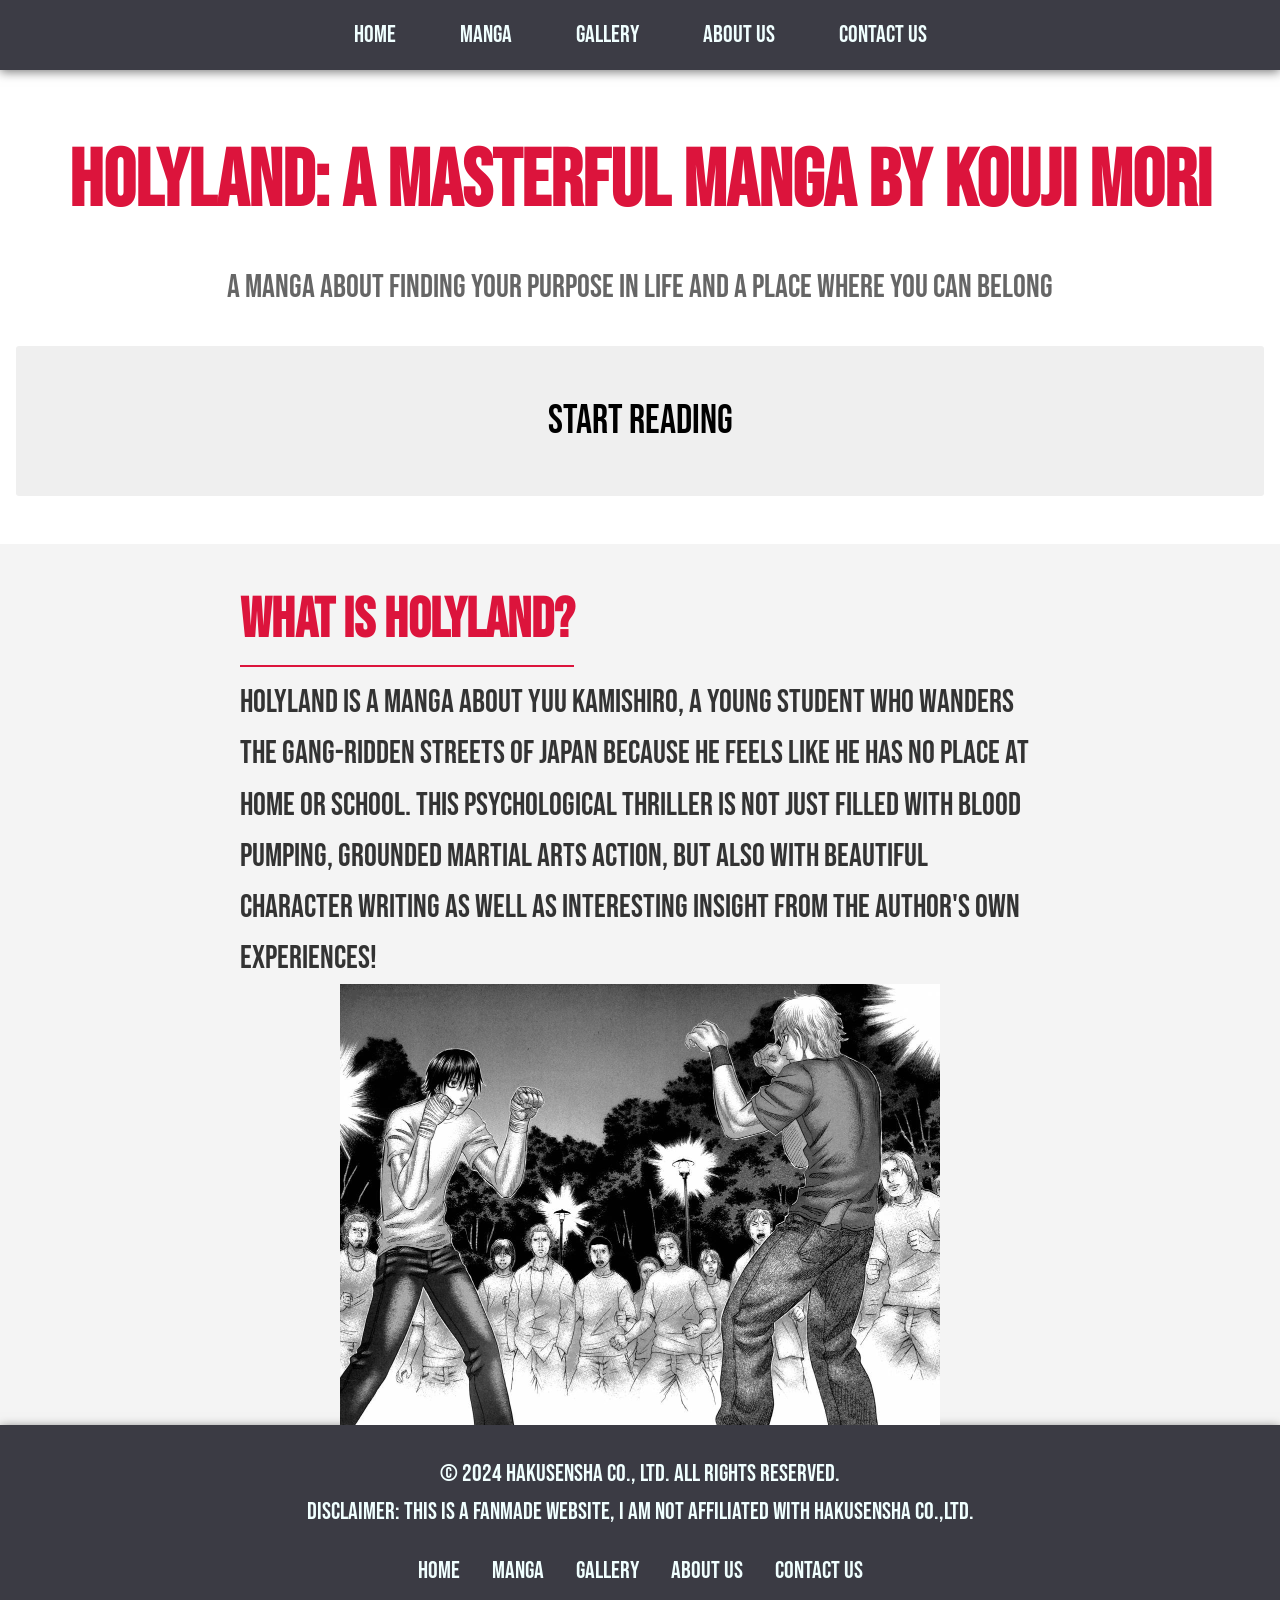
<file: index.html>
<!DOCTYPE HTML>
<html>
    <head>
        <title>Holyland</title>
        <link rel="stylesheet" href="style.css" />
        <!--<style>
            h1 {font-size: 60px;}
        </style>-->
        <!--Embed link for Bebas Neue font-->
        <link rel="preconnect" href="https://fonts.googleapis.com">
        <link rel="preconnect" href="https://fonts.gstatic.com" crossorigin>
        <link href="https://fonts.googleapis.com/css2?family=Bebas+Neue&display=swap" rel="stylesheet">
    </head>

    <body>
        <!--Navigation section-->
        <!--The course has a Tours page, but I replaced it with a Manga page to access other Mangas because that would coincide with the theming of this website-->
        <div class="nav-container">
            <nav class="main-nav">
                <ul>
                    <li><a href="index.html">Home    </a></li>
                    <li><a href="manga.html">Manga  </a></li>
                    <li><a href="gallery.html">Gallery  </a></li>
                    <li><a href="about.html">About us   </a></li>
                    <li><a href="contact.html">Contact us</a></li>
                </ul>
            </nav>
        </div>

        <!--Header section-->
        <!--<h1 style="font-size: 40px">A brilliant manga about purpose and finding a place where you belong</h1>-->
        <header>
            <h1>Holyland: A masterful manga by Kouji Mori</h1>
            <p class="subtitle">A manga about finding your purpose in life and a place where you can belong</p>
            <button>Start Reading</button>
        </header>
        
        
        <!--Main section-->
        <section class="main-content">
            <h2>What is Holyland?</h2>
            <p id="orangeparagraph">Holyland is a manga about Yuu Kamishiro, a young student who wanders the 
                gang-ridden streets of Japan because he feels like he has no place at home or school. This 
                psychological thriller is not just filled with blood pumping, grounded martial arts action, 
                but also with beautiful character writing as well as interesting insight from the author's own experiences!</p>
            <img src="images/holyland-main-img.jpeg" height="500"/>
        </section>

        <!--Footer section-->
        <footer>
            <!--Copyright info-->
            <p id="copyright-info">&copy; 2024 Hakusensha Co., Ltd. All rights reserved.</p>
            <!--Disclaimer in case the actual Hakusensha company comes after me lol-->
            <p>Disclaimer: This is a fanmade website, I am not affiliated with Hakusensha Co.,Ltd.</p>
            <!--Navigation section-->
            <ul class="footer-links">
                <li><a href="mainpage.html">Home    </a></li>
                <li><a href="manga.html">Manga  </a></li>
                <li><a href="gallery.html">Gallery  </a></li>
                <li><a href="about.html">About us   </a></li>
                <li><a href="contact.html">Contact us</a></li>
            </ul>
        </footer>
    </body>
</html>
</file>
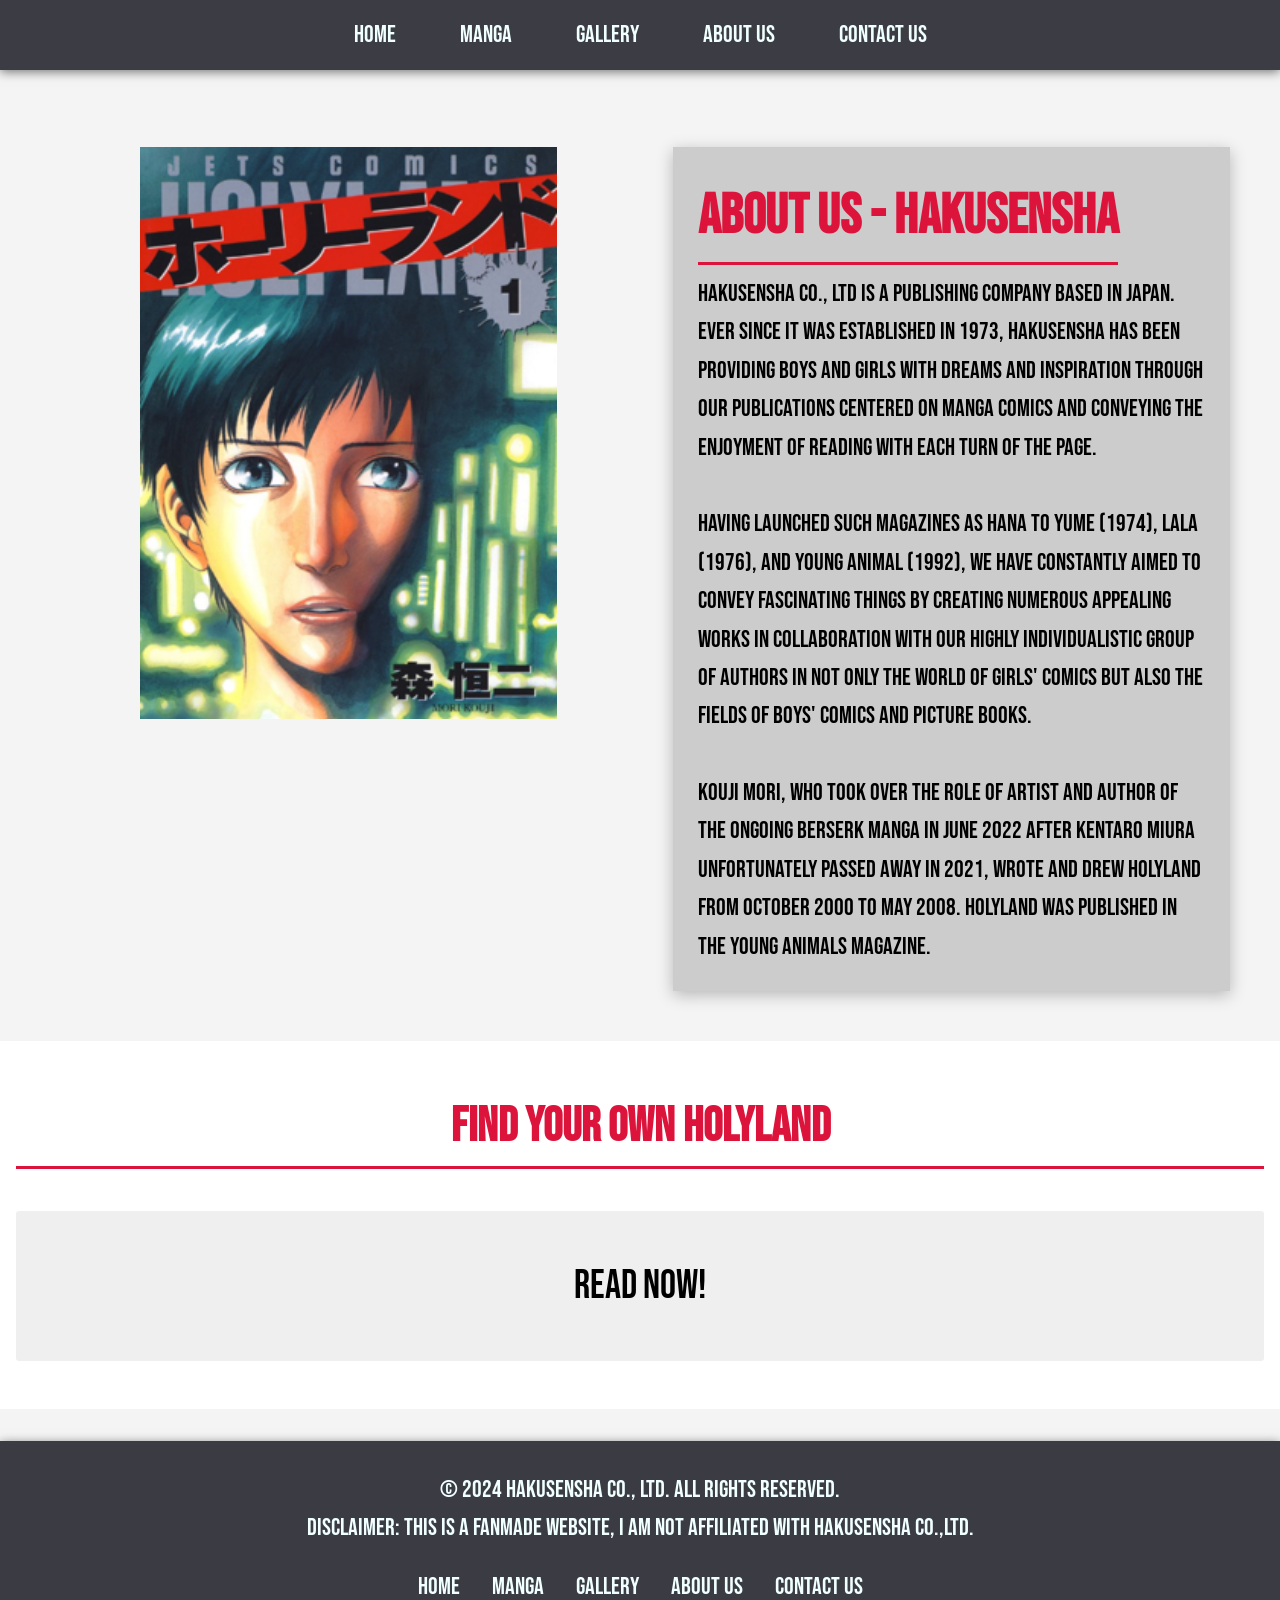
<file: about.html>
<!DOCTYPE html>
<html>
    <head>
        <title>About Us</title>
        <link rel="stylesheet" href="style.css"/>
        <!--Embed link for Bebas Neue font-->
        <link rel="preconnect" href="https://fonts.googleapis.com">
        <link rel="preconnect" href="https://fonts.gstatic.com" crossorigin>
        <link href="https://fonts.googleapis.com/css2?family=Bebas+Neue&display=swap" rel="stylesheet">
    </head>

    <body>
        <!--Navigation section-->
        <!--The course has a Tours page, but I replaced it with a Manga page to access other Mangas because that would coincide with the theming of this website-->
        <div class="nav-container">
            <nav class="main-nav">
                <ul>
                    <li><a href="index.html">Home    </a></li>
                    <li><a href="manga.html">Manga  </a></li>
                    <li><a href="gallery.html">Gallery  </a></li>
                    <li><a href="about.html">About us   </a></li>
                    <li><a href="contact.html">Contact us</a></li>
                </ul>
            </nav>
        </div>

        <!--About Us section-->
        <div class="two-column-about-us-section">
            <div class="column">
                <img src="images/holyland-vol-1-cover.png" alt="Front cover for tankobon volume 1 of Holyland"/>
            </div>
            <div class="column">
                <section class="about-section">
                    <h2>About Us - Hakusensha</h2>
                    <p>Hakusensha Co., Ltd is a publishing company based in Japan. Ever since 
                        it was established in 1973, Hakusensha has been providing boys and girls 
                        with dreams and inspiration through our publications centered on manga 
                        comics and conveying the enjoyment of reading with each turn of the page.
                    </p>
                    <br>
                    <p>Having launched such magazines as Hana to Yume (1974), LaLa (1976), and 
                        Young Animal (1992), we have constantly aimed to convey fascinating things 
                        by creating numerous appealing works in collaboration with our highly 
                        individualistic group of authors in not only the world of girls&apos; 
                        comics but also the fields of boys&apos; comics and picture books.
                    </p>
                    <br>
                    <p>Kouji Mori, who took over the role of artist and author of the ongoing 
                        Berserk manga in June 2022 after Kentaro Miura unfortunately passed away 
                        in 2021, wrote and drew Holyland from October 2000 to May 2008. Holyland was 
                        published in the Young Animals magazine.
                    </p>
                </section>
            </div>
        </div>

        <!--Call To Action section-->
        <section class="call-to-action">
            <h2>Find Your Own Holyland</h2>
            <button>Read Now!</button>
        </section>

        <!--Footer section-->
        <footer>
            <!--Copyright info-->
            <p id="copyright-info">&copy; 2024 Hakusensha Co., Ltd. All rights reserved.</p>
            <!--Disclaimer in case the actual Hakusensha company comes after me lol-->
            <p>Disclaimer: This is a fanmade website, I am not affiliated with Hakusensha Co.,Ltd.</p>
            <!--Navigation section-->
            <ul class="footer-links">
                <li><a href="mainpage.html">Home    </a></li>
                <li><a href="manga.html">Manga  </a></li>
                <li><a href="gallery.html">Gallery  </a></li>
                <li><a href="about.html">About us   </a></li>
                <li><a href="contact.html">Contact us</a></li>
            </ul>
        </footer>
    </body>
</html>
</file>
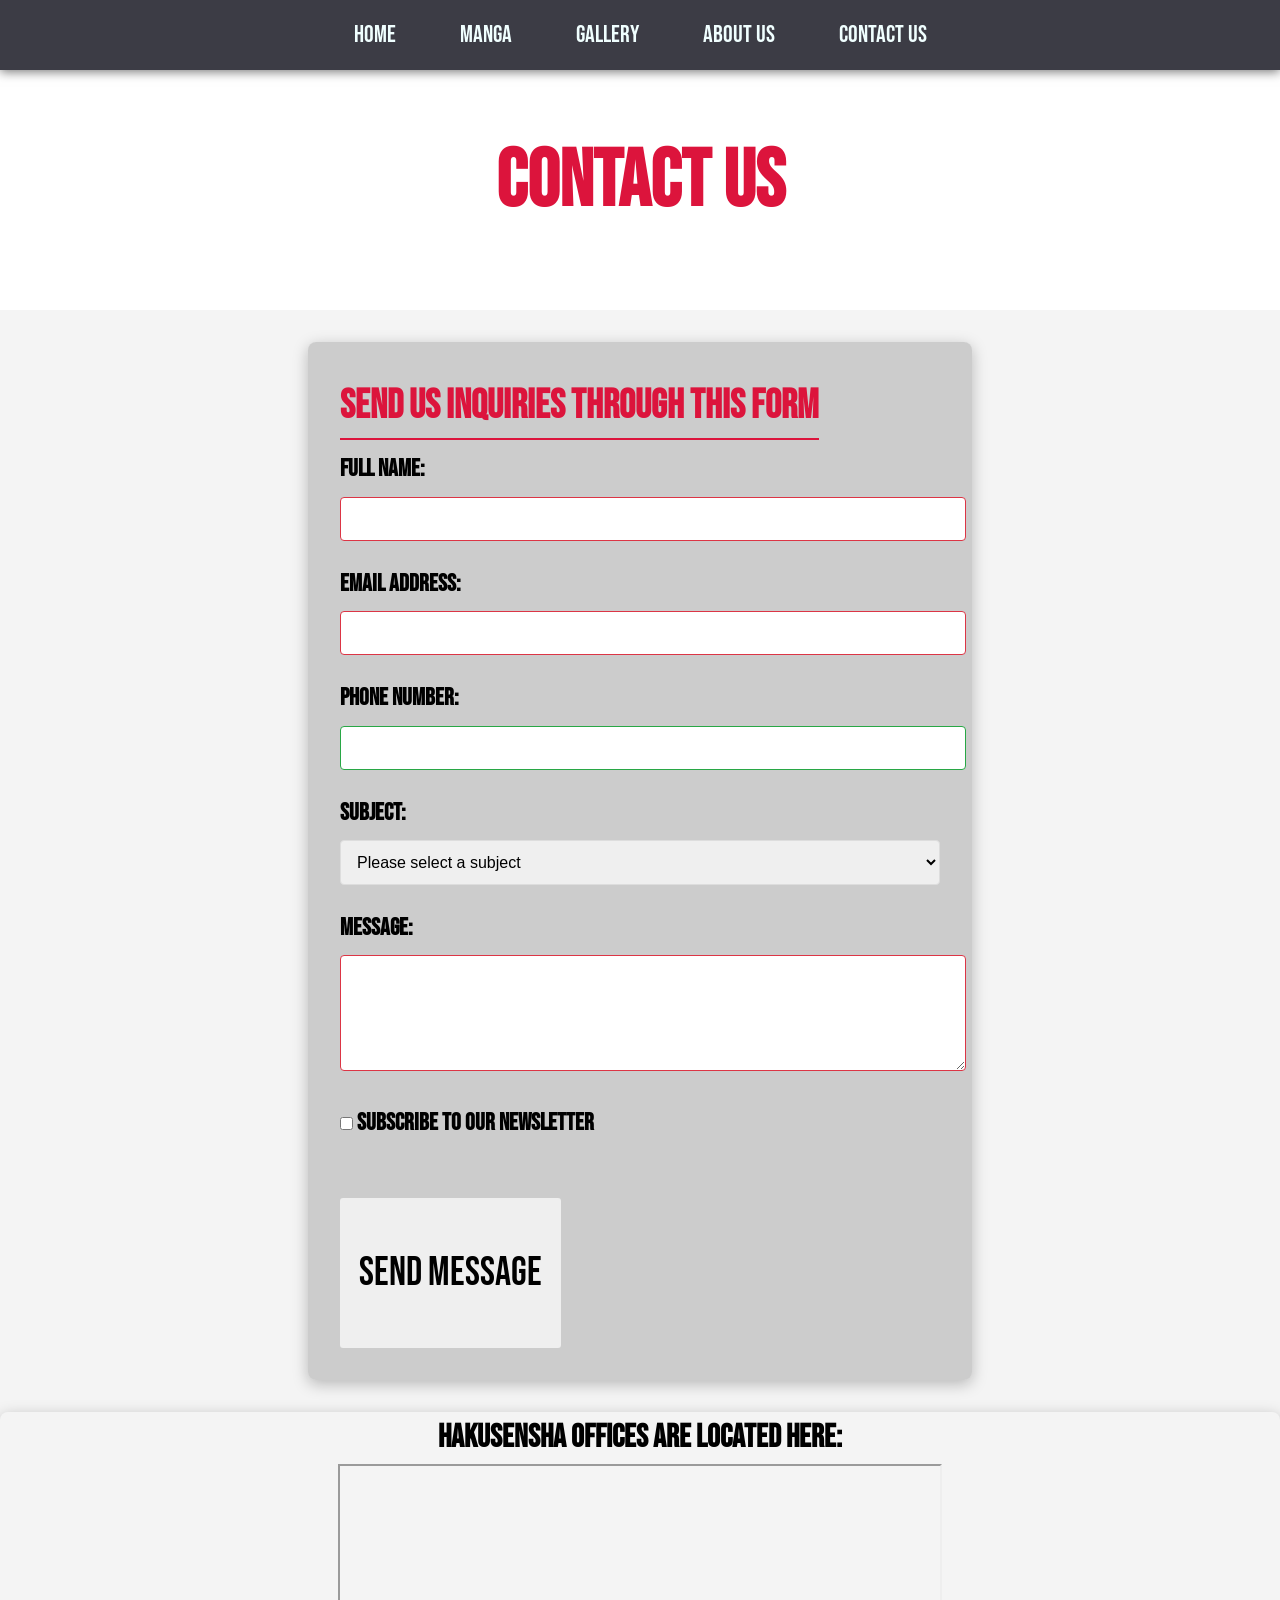
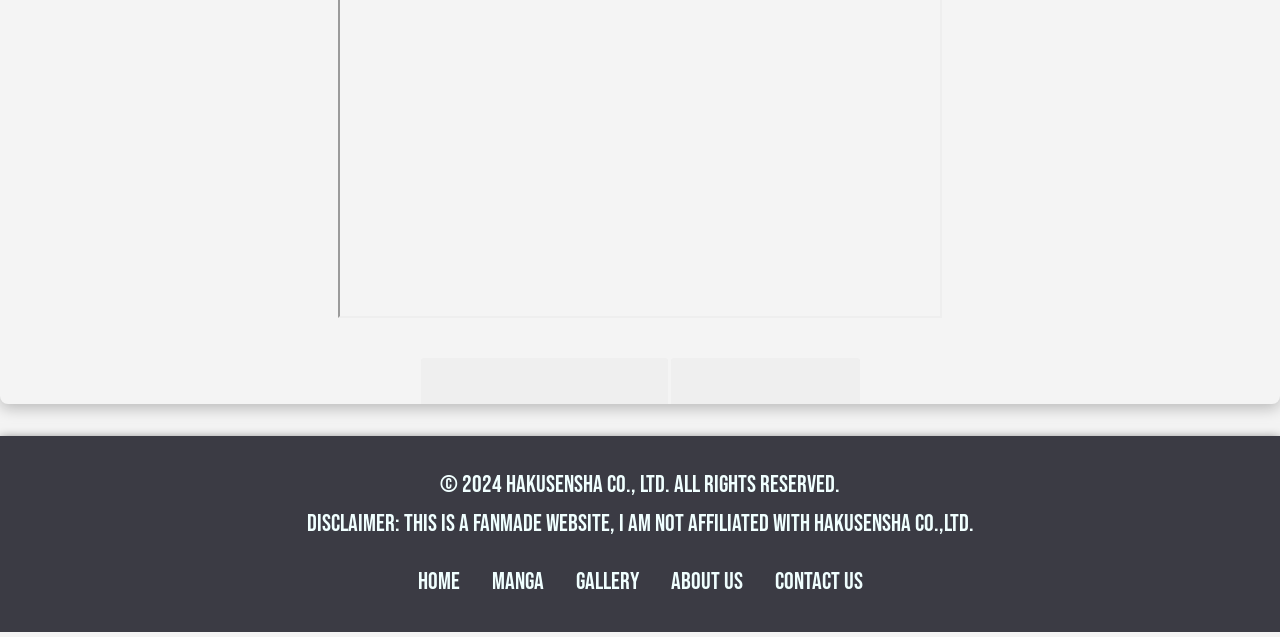
<file: contact.html>
<!DOCTYPE html>
<html>
    <head>
        <title>Contact Us</title>
        <link rel="stylesheet" href="style.css"/>
        <!--Embed link for Bebas Neue font-->
        <link rel="preconnect" href="https://fonts.googleapis.com">
        <link rel="preconnect" href="https://fonts.gstatic.com" crossorigin>
        <link href="https://fonts.googleapis.com/css2?family=Bebas+Neue&display=swap" rel="stylesheet">
    </head>

    <body>
        <!--Navigation section-->
        <!--The course has a Tours page, but I replaced it with a Manga page to access other Mangas because that would coincide with the theming of this website-->
        <div class="nav-container">
            <nav class="main-nav">
                <ul>
                    <li><a href="index.html">Home    </a></li>
                    <li><a href="manga.html">Manga  </a></li>
                    <li><a href="gallery.html">Gallery  </a></li>
                    <li><a href="about.html">About us   </a></li>
                    <li><a href="contact.html">Contact us</a></li>
                </ul>
            </nav>
        </div>

        <!--Header section-->
        <header class="contact-header">
            <h1>Contact Us</h1>
        </header>

        <!--Contact Us section-->
        <main class="contact-container">
            <h2>Send us inquiries through this form</h2>
            <form id="contact-form" action="#" method="post">
                <div class="form-group">
                    <label for="name">Full Name:</label>
                    <input type="text" id="name" name="name" required minlength="2">
                </div>
                <div class="form-group">
                    <label for="email">Email Address:</label>
                    <input type="email" id="email" name="email" required>
                </div>
                <div class="form-group">
                    <label for="phone">Phone Number:</label>
                    <input type="tel" id="phone" name="phone" pattern="[0-9]{10}">
                </div>
                <div class="form-group">
                    <label for="subject">Subject:</label>
                    <select id="subject" name="subject" required>
                        <option value="">Please select a subject</option>
                        <option value="general">General Inquiry</option>
                        <option value="support">Technical Support</option>
                        <option value="billing">Billing Question</option>
                    </select>
                </div>
                <div class="form-group">
                    <label for="message">Message:</label>
                    <textarea id="message" name="message" rows="5" required minlength="10"></textarea>
                </div>
                <div class="form-group">
                    <label for="newsletter">
                        <input type="checkbox" id="newsletter" name="newsletter">
                        Subscribe to our newsletter
                    </label>
                </div>
                <button type="submit">Send Message</button>
            </form>
        </main>

        <!--Location section-->
        <div class="iframe-container">
            <h1>Hakusensha offices are located here:</h1>

            <iframe src="https://www.google.com/maps/embed?pb=!1m18!1m12!1m3!1d3240.1808030884295!2d139.76478432563556!3d35.69716812258211!2m3!1f0!2f0!3f0!3m2!1i1024!2i768!4f13.1!3m3!1m2!1s0x60188c1b641636f1%3A0xee182e090424be5c!2sKanda%20Awajicho%2C%20Chiyoda%20City%2C%20Tokyo%20101-0063%2C%20Japan!5e0!3m2!1sen!2suk!4v1737491803058!5m2!1sen!2suk" 
                width="600" 
                height="450" 
                allowfullscreen="" 
                loading="lazy" 
                referrerpolicy="no-referrer-when-downgrade"
                sandbox="allow-scripts allow-same-origin allow-popups">
                <p>Your browser does not support iframes</p>
            </iframe>

            <div class="iframe-controls">
                <button onclick="reloadFrame()">Reload Content</button>
                <button onclick="toggleFullscreen()">Fullscreen</button>
            </div>
        </div>

        <script>
            function reloadFrame() {
                const frame = document.querySelector("iframe");
                frame.src = frame.src;
            }

            function toggleFullscreen() {
                const frame = document.querySelector("iframe");
                if (frame.requestFullscreen) {
                    frame.requestFullscreen();
                }
            }
        </script>

        <!--Footer section-->
        <footer>
            <!--Copyright info-->
            <p id="copyright-info">&copy; 2024 Hakusensha Co., Ltd. All rights reserved.</p>
            <!--Disclaimer in case the actual Hakusensha company comes after me lol-->
            <p>Disclaimer: This is a fanmade website, I am not affiliated with Hakusensha Co.,Ltd.</p>
            <!--Navigation section-->
            <ul class="footer-links">
                <li><a href="mainpage.html">Home    </a></li>
                <li><a href="manga.html">Manga  </a></li>
                <li><a href="gallery.html">Gallery  </a></li>
                <li><a href="about.html">About us   </a></li>
                <li><a href="contact.html">Contact us</a></li>
            </ul>
        </footer>
    </body>
</html>
</file>
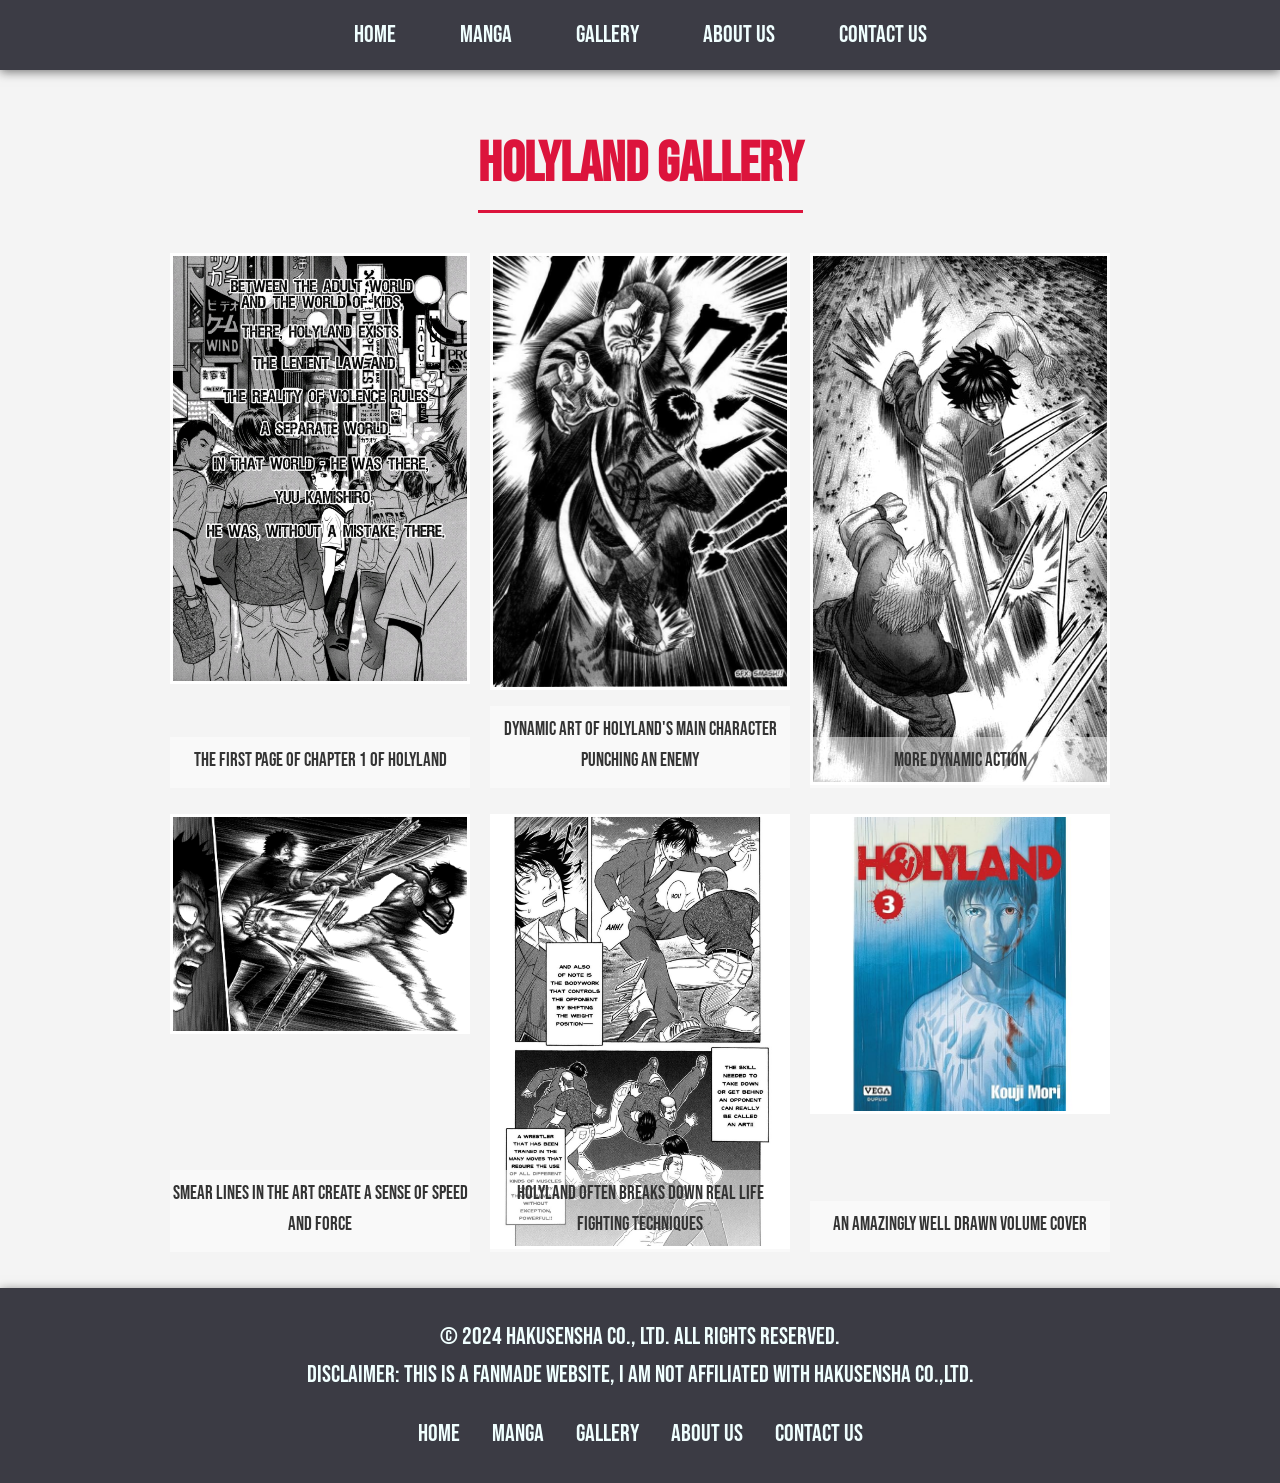
<file: gallery.html>
<!DOCTYPE html>
<html>
    <head>
        <title>Gallery</title>
        <link rel="stylesheet" href="style.css"/>
        <!--Embed link for Bebas Neue font-->
        <link rel="preconnect" href="https://fonts.googleapis.com">
        <link rel="preconnect" href="https://fonts.gstatic.com" crossorigin>
        <link href="https://fonts.googleapis.com/css2?family=Bebas+Neue&display=swap" rel="stylesheet">
    </head>

    <body>
        <!--Navigation section-->
        <!--The course has a Tours page, but I replaced it with a Manga page to access other Mangas because that would coincide with the theming of this website-->
        <div class="nav-container">
            <nav class="main-nav">
                <ul>
                    <li><a href="index.html">Home    </a></li>
                    <li><a href="manga.html">Manga  </a></li>
                    <li><a href="gallery.html">Gallery  </a></li>
                    <li><a href="about.html">About us   </a></li>
                    <li><a href="contact.html">Contact us</a></li>
                </ul>
            </nav>
        </div>

        <!--Gallery section-->
        <div id="gallery-container">
            <h2>Holyland Gallery</h2>
            <section id="gallery-images">
                <figure>
                    <img src="images/holyland-promo-1.jpg" alt="The first page of chapter 1 of Holyland" title="Holyland chapter 1 first page"/>
                    <figcaption>The first page of chapter 1 of Holyland</figcaption>
                </figure>

                <figure>
                    <img src="images/holyland-promo-2.jpg" alt="Dynamic art of Holyland's main character punching an enemy" title="Holyland's main character Yuu punching an enemy"/>
                    <figcaption>Dynamic art of Holyland's main character punching an enemy</figcaption>
                </figure>

                <figure>
                    <img src="images/holyland-promo-3.jpg" alt="More dynamic action" title="More dynamic action"/>
                    <figcaption>More dynamic action</figcaption>
                </figure>

                <figure>
                    <img src="images/holyland-promo-4.png" alt="Smear lines in the art create a sense of speed and force" title="Smear lines in the art create a sense of speed and force"/>
                    <figcaption>Smear lines in the art create a sense of speed and force</figcaption>
                </figure>

                <figure>
                    <img src="images/holyland-promo-5.jpg" alt="Holyland often breaks down real life fighting techniques" title="Holyland often breaks down real life fighting techniques"/>
                    <figcaption>Holyland often breaks down real life fighting techniques</figcaption>
                </figure>

                <figure>
                    <img src="images/holyland-promo-6.jpg" alt="An amazingly well drawn volume cover" title="An amazingly well drawn volume cover"/>
                    <figcaption>An amazingly well drawn volume cover</figcaption>
                </figure>
            </section>
        </div>

        <!--Footer section-->
        <footer>
            <!--Copyright info-->
            <p id="copyright-info">&copy; 2024 Hakusensha Co., Ltd. All rights reserved.</p>
            <!--Disclaimer in case the actual Hakusensha company comes after me lol-->
            <p>Disclaimer: This is a fanmade website, I am not affiliated with Hakusensha Co.,Ltd.</p>
            <!--Navigation section-->
            <ul class="footer-links">
                <li><a href="mainpage.html">Home    </a></li>
                <li><a href="manga.html">Manga  </a></li>
                <li><a href="gallery.html">Gallery  </a></li>
                <li><a href="about.html">About us   </a></li>
                <li><a href="contact.html">Contact us</a></li>
            </ul>
        </footer>
    </body>
</html>
</file>
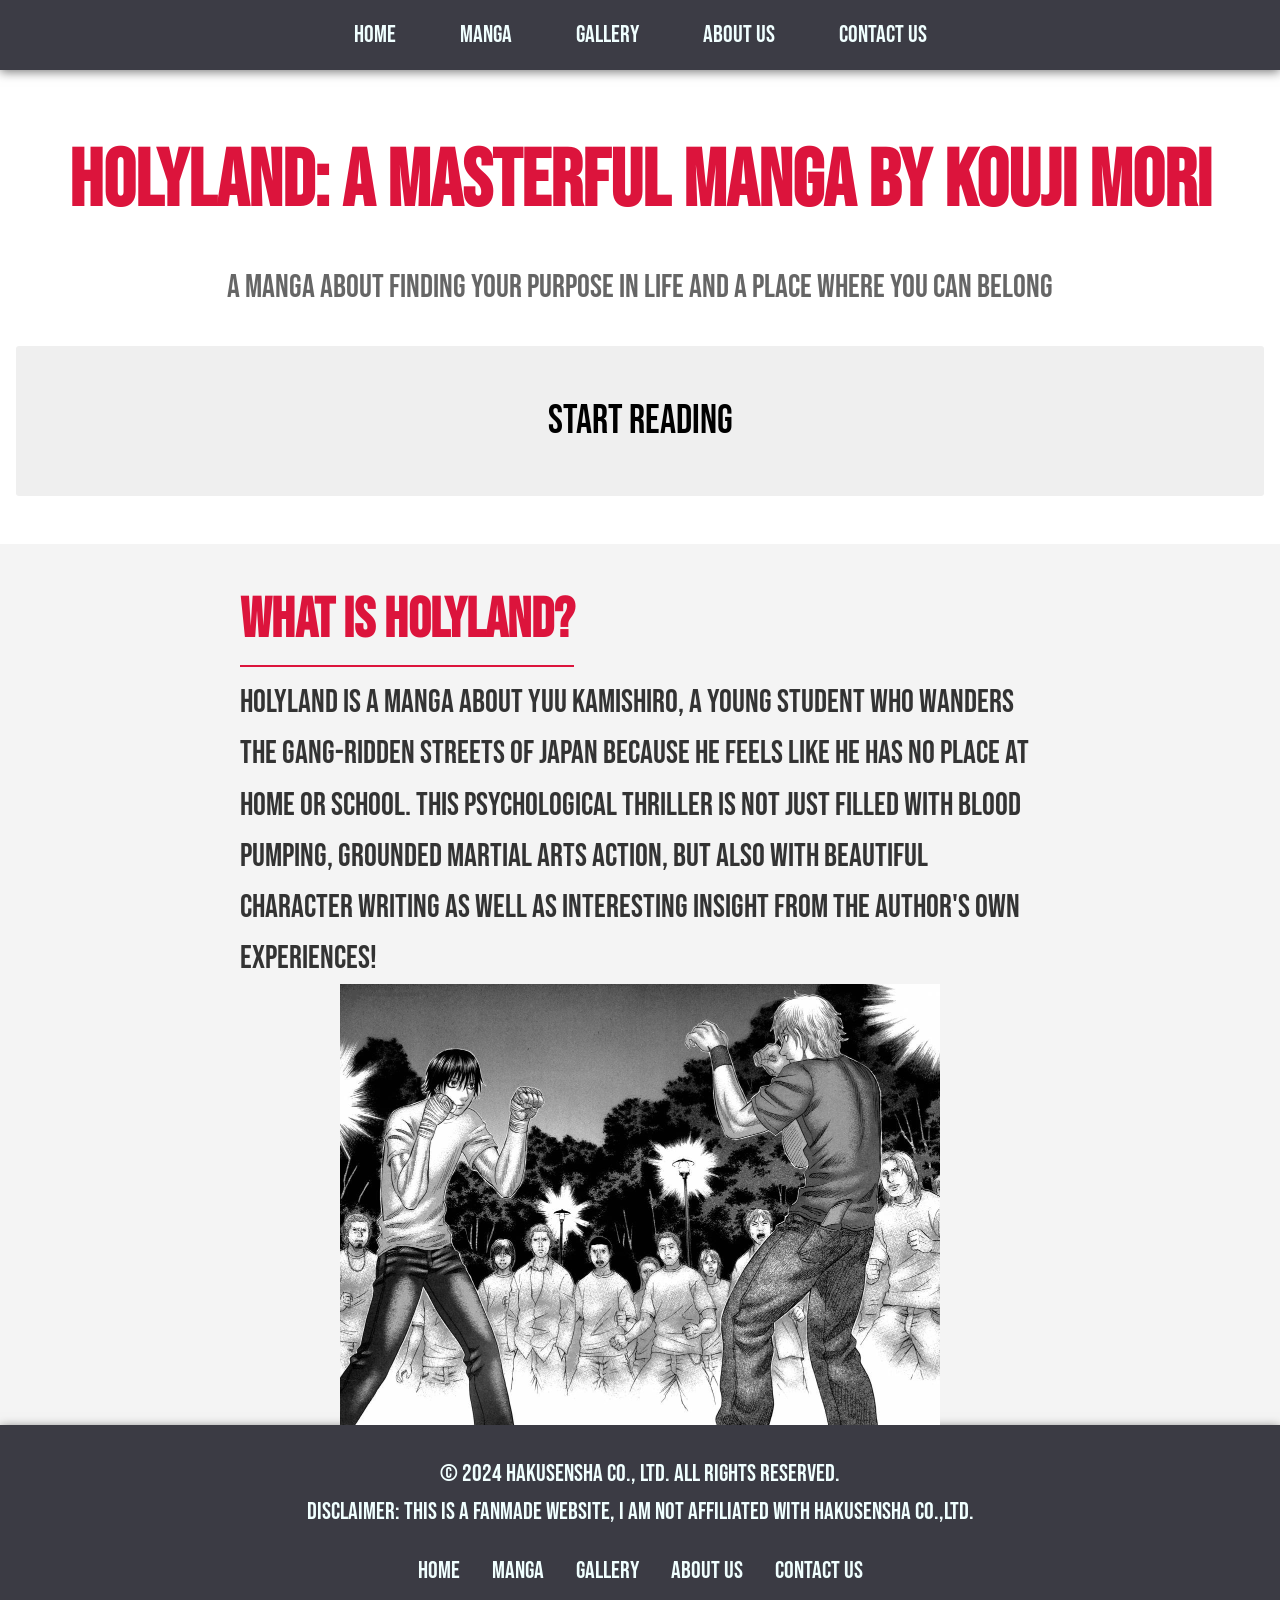
<file: mainpage.html>
<!DOCTYPE HTML>
<html>
    <head>
        <title>Holyland</title>
        <link rel="stylesheet" href="style.css" />
        <!--<style>
            h1 {font-size: 60px;}
        </style>-->
        <!--Embed link for Bebas Neue font-->
        <link rel="preconnect" href="https://fonts.googleapis.com">
        <link rel="preconnect" href="https://fonts.gstatic.com" crossorigin>
        <link href="https://fonts.googleapis.com/css2?family=Bebas+Neue&display=swap" rel="stylesheet">
    </head>

    <body>
        <!--Navigation section-->
        <!--The course has a Tours page, but I replaced it with a Manga page to access other Mangas because that would coincide with the theming of this website-->
        <div class="nav-container">
            <nav class="main-nav">
                <ul>
                    <li><a href="mainpage.html">Home    </a></li>
                    <li><a href="manga.html">Manga  </a></li>
                    <li><a href="gallery.html">Gallery  </a></li>
                    <li><a href="about.html">About us   </a></li>
                    <li><a href="contact.html">Contact us</a></li>
                </ul>
            </nav>
        </div>

        <!--Header section-->
        <!--<h1 style="font-size: 40px">A brilliant manga about purpose and finding a place where you belong</h1>-->
        <header>
            <h1>Holyland: A masterful manga by Kouji Mori</h1>
            <p class="subtitle">A manga about finding your purpose in life and a place where you can belong</p>
            <button>Start Reading</button>
        </header>
        
        
        <!--Main section-->
        <section class="main-content">
            <h2>What is Holyland?</h2>
            <p id="orangeparagraph">Holyland is a manga about Yuu Kamishiro, a young student who wanders the 
                gang-ridden streets of Japan because he feels like he has no place at home or school. This 
                psychological thriller is not just filled with blood pumping, grounded martial arts action, 
                but also with beautiful character writing as well as interesting insight from the author's own experiences!</p>
            <img src="images/holyland-main-img.jpeg" height="500"/>
        </section>

        <!--Footer section-->
        <footer>
            <!--Copyright info-->
            <p id="copyright-info">&copy; 2024 Hakusensha Co., Ltd. All rights reserved.</p>
            <!--Disclaimer in case the actual Hakusensha company comes after me lol-->
            <p>Disclaimer: This is a fanmade website, I am not affiliated with Hakusensha Co.,Ltd.</p>
            <!--Navigation section-->
            <ul class="footer-links">
                <li><a href="mainpage.html">Home    </a></li>
                <li><a href="manga.html">Manga  </a></li>
                <li><a href="gallery.html">Gallery  </a></li>
                <li><a href="about.html">About us   </a></li>
                <li><a href="contact.html">Contact us</a></li>
            </ul>
        </footer>
    </body>
</html>
</file>
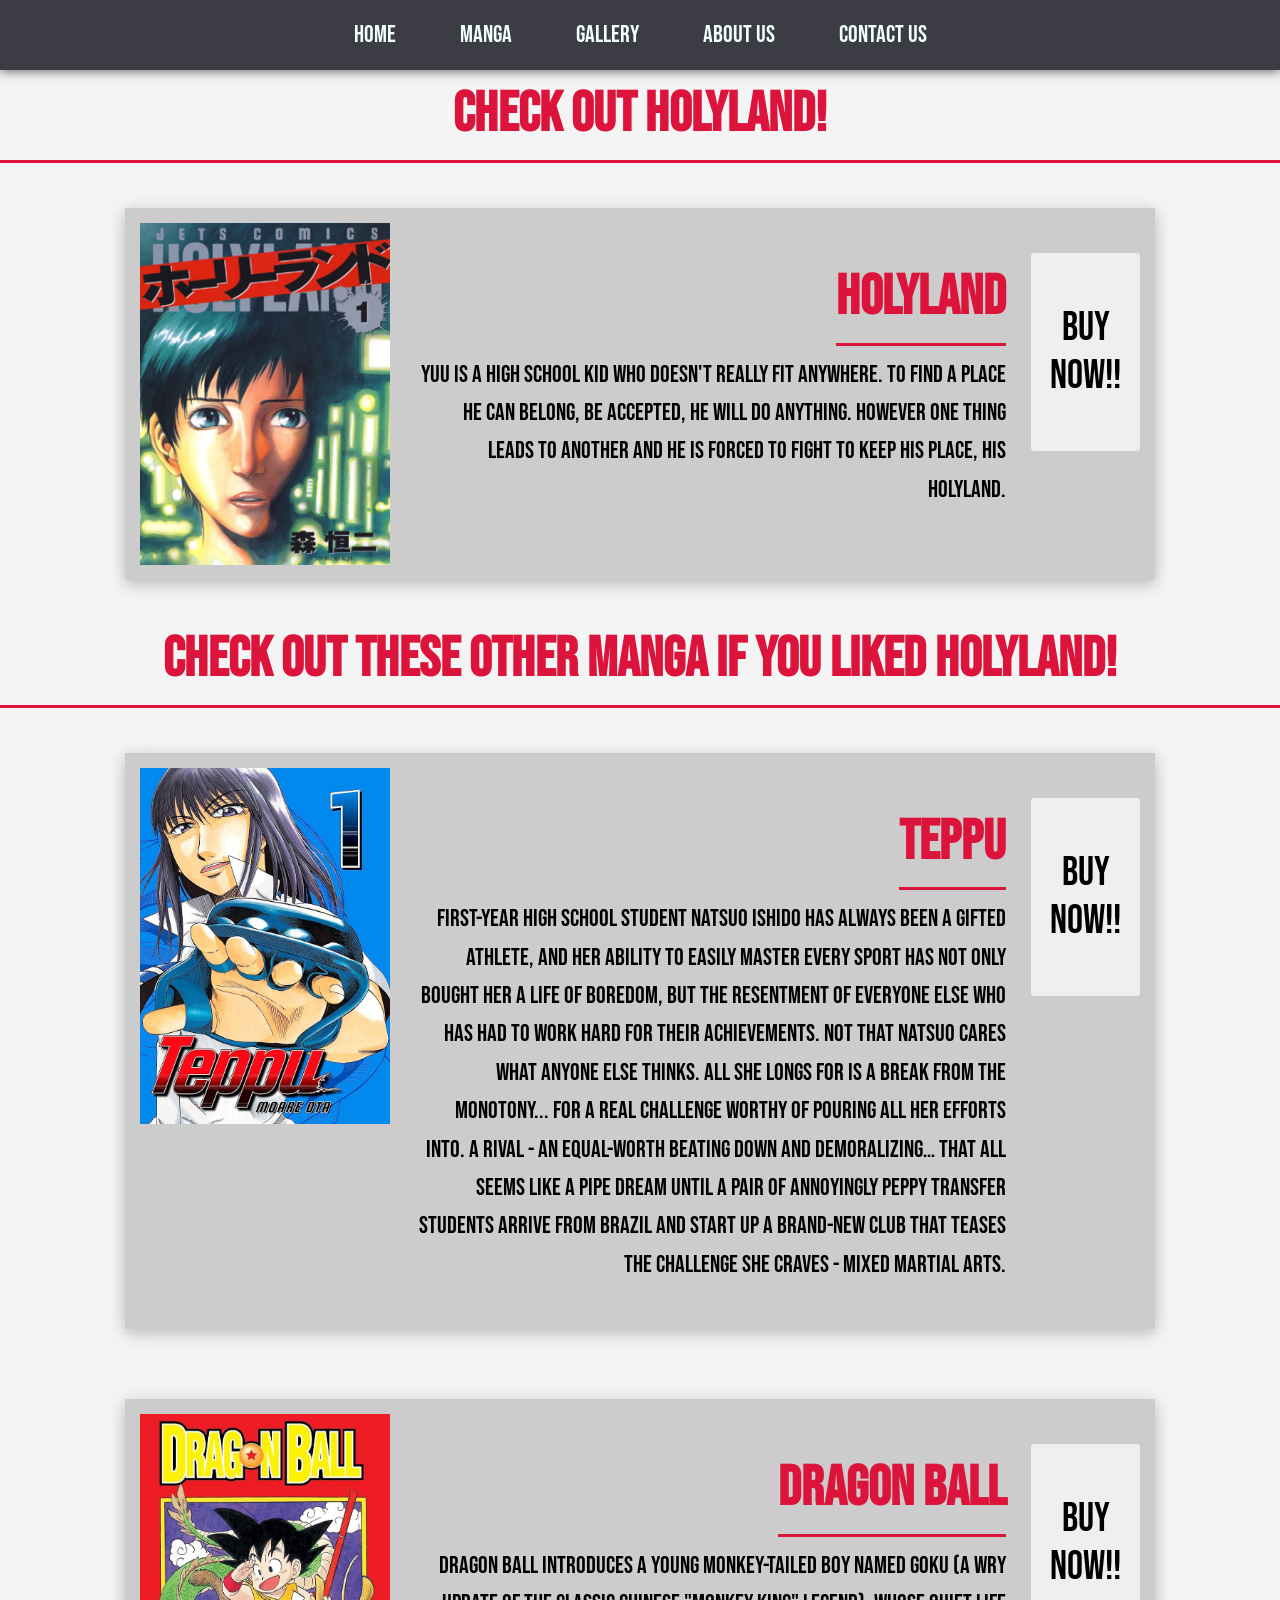
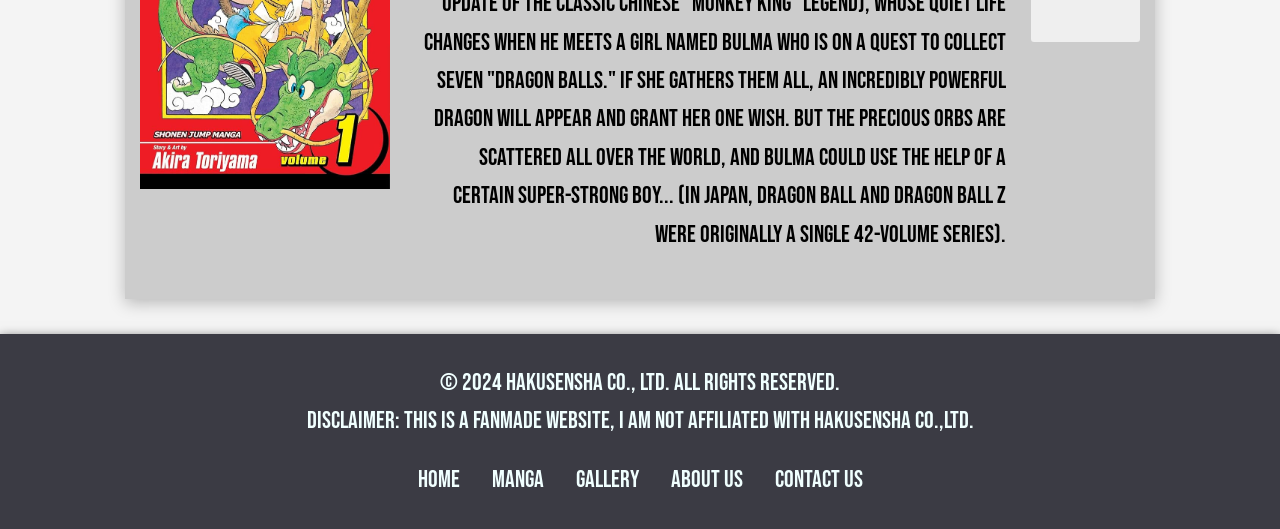
<file: manga.html>
<!DOCTYPE html>
<html>
    <head>
        <title>More manga</title>
        <link rel="stylesheet" href="style.css"/>
        <!--Embed link for Bebas Neue font-->
        <link rel="preconnect" href="https://fonts.googleapis.com">
        <link rel="preconnect" href="https://fonts.gstatic.com" crossorigin>
        <link href="https://fonts.googleapis.com/css2?family=Bebas+Neue&display=swap" rel="stylesheet">
    </head>

    <body>
        <!--Navigation section-->
        <!--The course has a Tours page, but I replaced it with a Manga page to access other Mangas because that would coincide with the theming of this website-->
        <div class="nav-container">
            <nav class="main-nav">
                <ul>
                    <li><a href="index.html">Home    </a></li>
                    <li><a href="manga.html">Manga  </a></li>
                    <li><a href="gallery.html">Gallery  </a></li>
                    <li><a href="about.html">About us   </a></li>
                    <li><a href="contact.html">Contact us</a></li>
                </ul>
            </nav>
        </div>

        <!--Manga section-->
        <div id="manga-container">
            <h2>Check Out Holyland!</h2>
            
            <section class="manga">
                <div class="manga-img">
                    <img src="images/holyland-vol-1-cover.png"/>
                </div>
                <div class="manga-description">
                    <h2>Holyland</h2>
                    <p>Yuu is a high school kid who doesn't really fit anywhere. To find a place he can belong, 
                        be accepted, he will do anything. However one thing leads to another and he is forced to 
                        fight to keep his place, his holyland.
                    </p>
                </div>
                <div class="manga-button-container">
                    <button class="manga-button">Buy Now!!</button>
                </div>
            </section>

            <h2>Check Out These Other Manga if you liked Holyland!</h2>

            <section class="manga">
                <div class="manga-img">
                    <img src="images/teppu-vol-1-cover.jpg"/>
                </div>
                <div class="manga-description">
                    <h2>Teppu</h2>
                    <p>First-year high school student Natsuo Ishido has always been a gifted athlete, and her 
                        ability to easily master every sport has not only bought her a life of boredom, but the 
                        resentment of everyone else who has had to work hard for their achievements. Not that 
                        Natsuo cares what anyone else thinks. All she longs for is a break from the monotony...
                        for a real challenge worthy of pouring all her efforts into. A rival - an equal-worth 
                        beating down and demoralizing… That all seems like a pipe dream until a pair of annoyingly 
                        peppy transfer students arrive from Brazil and start up a brand-new club that teases the 
                        challenge she craves - Mixed Martial Arts.
                    </p>
                </div>
                <div class="manga-button-container">
                    <button class="manga-button">Buy Now!!</button>
                </div>
            </section>

            <section class="manga">
                <div class="manga-img">
                    <img src="images/dragonball-vol-1-cover.jpg"/>
                </div>
                <div class="manga-description">
                    <h2>Dragon Ball</h2>
                    <p>Dragon Ball introduces a young monkey-tailed boy named Goku (a wry update of the classic 
                        Chinese "Monkey King" legend), whose quiet life changes when he meets a girl named Bulma 
                        who is on a quest to collect seven "Dragon Balls." If she gathers them all, an incredibly 
                        powerful dragon will appear and grant her one wish. But the precious orbs are scattered 
                        all over the world, and Bulma could use the help of a certain super-strong boy... (In 
                        Japan, Dragon Ball and Dragon Ball Z were originally a single 42-volume series).
                    </p>
                </div>
                <div class="manga-button-container">
                    <button class="manga-button">Buy Now!!</button>
                </div>
            </section>
        </div>

        <!--Footer section-->
        <footer>
            <!--Copyright info-->
            <p id="copyright-info">&copy; 2024 Hakusensha Co., Ltd. All rights reserved.</p>
            <!--Disclaimer in case the actual Hakusensha company comes after me lol-->
            <p>Disclaimer: This is a fanmade website, I am not affiliated with Hakusensha Co.,Ltd.</p>
            <!--Navigation section-->
            <ul class="footer-links">
                <li><a href="mainpage.html">Home    </a></li>
                <li><a href="manga.html">Manga  </a></li>
                <li><a href="gallery.html">Gallery  </a></li>
                <li><a href="about.html">About us   </a></li>
                <li><a href="contact.html">Contact us</a></li>
            </ul>
        </footer>
    </body>
</html>
</file>
<file: style.css>
.bebas-neue-regular {
    font-family: "Bebas Neue", sans-serif;
    font-weight: 400;
    font-style: normal;
  } 

/*Basic reset*/

* {
    margin: 0;
    padding: 0;
}

body {
    font-family: "Bebas Neue", sans-serif;
    line-height: 1.6;
    background-color: #f4f4f4;
}

/*Navigation styling*/

.nav-container {
    position: sticky;
    top: 0;
    left: 0;
    width: 100%;
    padding: 1rem 0;
    z-index: 1000;
    background-color: rgba(50, 50, 60, 0.95);
    box-shadow: 0px 2px 10px rgba(0, 0, 0, 0.52);
}

.main-nav ul {
    list-style: none;
    display: flex;
    justify-content: center;
    align-items: center;
    gap: 2rem;
}

.main-nav a {
    font-size: 1.5rem;
    color: azure;
    text-decoration: none;
    transition: color 0.3s ease;
    border-bottom: 0.3s;
    padding: 1.2rem 1rem;
    position: sticky;
}

.main-nav a:hover {
    color: indianred;
    border-bottom: 5px solid indianred;
    background-color: #a5a5a5;
}

/*Header styling*/

header {
    display: flex;
    flex-direction: column;
    justify-content: center;
    text-align: center;
    padding: 3rem 1rem;
    background-color: #fff;
    margin-bottom: 2rem;
}

header h1 {
    font-size: 5rem;
    color: crimson;
    margin-bottom: 1rem;
}

.subtitle {
    color: #666;
    font-size: 2rem;
}

button {
    border: none;
    font-size: 2.5rem;
    transform: 0.2s;
    background-color: 0.2s;
    outline: none;
    border-radius: 3px;
    margin-top: 2rem;
    margin-bottom: 0;
    padding: 3rem 1rem;
    border: 3px solid transparent;
    font-family: "Bebas Neue", sans-serif;
    transition: color 0.3s ease;
}

button:hover {
    transform: scale(1.1);
    color: crimson;
}

button:active {
    transform: scale(0.9);
}

button::after, button::after {
    border-radius: 3px;
}

/*Main content styling*/

.main-content {
    max-width: 800px;
    margin: 0 auto;
    padding: 0 1rem;
}

.main-content h2 {
    font-size: 3.5rem;
    color: crimson;
    border-bottom: 2px solid crimson;
}

#orangeparagraph {
    font-size: 2rem;
    color: #333;
}

.main-content img {
    display: block;
    margin-left: auto;
    margin-right: auto;
    height: auto;
    width: 75%;
}

/*Footer styling*/

footer {
    background-color: rgba(50, 50, 60, 0.95);
    box-shadow: 0px 2px 10px rgba(0, 0, 0, 0.52);
    width: 100%;
    padding: 30px 0;
    color: azure;
    text-align: center;
    font-size: 1.5rem;
}

.footer-links {
    margin-top: 20px;
    list-style-type: none;
    display: flex;
    justify-content: center;
    align-items: center;
    gap: 2rem;
}

.footer-links a {
    text-decoration: none;
    color: azure;
    transition: color 0.3s ease;
}

.footer-links a:hover {
    color: indianred
}

/*About Us section styling*/

.two-column-about-us-section {
    display: flex;
    justify-content: space-between;
    margin-top: 77px;
    margin-left: 70px;
    margin-right: 50px;
    margin-bottom: 50px;
}

.column {
    flex-basis: 48%;
}

.column img {
    display: block;
    margin-left: auto;
    margin-right: auto;
    width: 75%;
    height: auto;
}

.about-section {
    background-color: rgba(165, 165, 165, 0.5);
    padding: 25px;
    max-width: 800px;
    box-shadow: 0 4px 15px rgba(0, 0, 0, 0.25);
    font-size: 1.5rem;
}

.about-section h2 {
    color: crimson;
    font-size: 3.5rem;
    border-bottom: 3px solid crimson;
    display: inline-block;
    margin-bottom: 10px;
}

@media screen and (max-width: 600px) {
    .two-column-about-us-section {
        display: flex;
        flex-direction: column;
        justify-content: center;
    }    
}

/*Call To Action styling*/
.call-to-action {
    display: flex;
    flex-direction: column;
    justify-content: center;
    text-align: center;
    padding: 3rem 1rem;
    background-color: #fff;
    margin-bottom: 2rem;
}

.call-to-action h2 {
    color: crimson;
    font-size: 3rem;
}

/*Contact Us section styling*/

.contact-container {
    max-width: 600px;
    margin: 2rem auto;
    padding: 2rem;
    background-color: rgba(165, 165, 165, 0.5);
    border-radius: 8px;
    box-shadow: 0 4px 15px rgba(0, 0, 0, 0.25);
}

.contact-container h2 {
    font-size: 2.5rem;
    color: crimson;
    border-bottom: 2px solid crimson;
    margin-bottom: 10px;
}

.form-group {
    margin-bottom: 1.5rem;
}

label {
    display: block;
    margin-bottom: 0.5rem;
    font-weight: 600;
    font-size: 1.5rem;
}

input[type="text"],
input[type="email"],
input[type="tel"],
select,
textarea {
    width: 100%;
    padding: 0.75rem;
    border: 1px solid #ddd;
    border-radius: 4px;
    font-size: 1rem;
}

input:valid,
textarea:valid,
select:valid {
    border-color: #28a745;
}

input:invalid:not(:placeholder-shown),
textarea:invalid:not(:placeholder-shown) {
    border-color: #dc3545;
}

.error-message {
    color: #dc3545;
    font-size: 0.875rem;
    margin-top: 0.25rem;
}

/*Iframe styling*/

.iframe-container {
    text-align: center;
    position: relative;
    width: 100%;
    height: 0;
    padding-bottom: 46.25%; /* 16:9 aspect ratio */
    margin: 2rem 0;
    overflow: hidden;
    border-radius: 8px;
    box-shadow: 0 4px 15px rgba(0, 0, 0, 0.25);
}

@media (max-width: 768px) {
    .iframe-container {
        padding-bottom: 75%;
    }
}

/*Gallery page styling*/

h2 {
    color: crimson;
    font-size: 3.5rem;
    border-bottom: 3px solid crimson;
    display: inline-block;
    margin-bottom: 10px;
    text-align: center;
    left: 0;
    right: 0;
}

#gallery-container {
    margin-top: 50px;
    text-align: center;
}

#gallery-images {
    display: grid;
    grid-template-columns: 1fr 1fr 1fr;
    width: 75vw;
    margin: 20px auto;
}

figure {
    margin: 10px;
    padding: 0px;
    position: relative;
}

figure img {
    width: 100%;
}

#gallery-images img {
    padding: 0px;
    border: 3px solid #fff;
    z-index: -1;
    position: relative;
    width: 100%;
    box-sizing: border-box;
    box-shadow: 0px 0px #ccc;
}

figcaption {
    background-color: rgba(255, 255, 255, 0.5);
    width: 100%;
    text-align: center;
    color: #333;
    z-index: 1;
    padding: 9px 0px 11px 0px;
    text-transform: uppercase;
    font-size: 1.5vw;
    position: absolute;
    bottom: 6px;
}

@media screen and (max-width: 600px) {
    figcaption {
        font-size: 3vw;
    }

    #gallery-images {
        grid-template-columns: 1fr;
        width: 90vw;
    }
}

/*Manga page styling*/

#manga-container {
    display: flex;
    flex-direction: column;
    justify-content: center;
    text-align: center;
}

.manga {
    margin: 35px auto;
    display: flex;
    justify-content: space-between;
    background-color: rgba(165, 165, 165, 0.5);
    padding: 15px;
    max-width: 1000px;
    box-shadow: 0 4px 15px rgba(0, 0, 0, 0.25);
    text-align: center;
}

.manga-description {
    text-align: right;
    margin: 5px auto;
    padding: 25px;
    font-size: 1.5rem;
}

.manga-button {
    align-self: center;
    margin: 5px auto;
    margin-top: 20px;
}

.manga-button-container {
    text-align: right;
    margin-top: 10px;
}

.manga-img img {
    display: block;
    margin-left: auto;
    margin-right: auto;
    width: 250px;
    height: auto;
    object-fit: cover;
}
</file>
